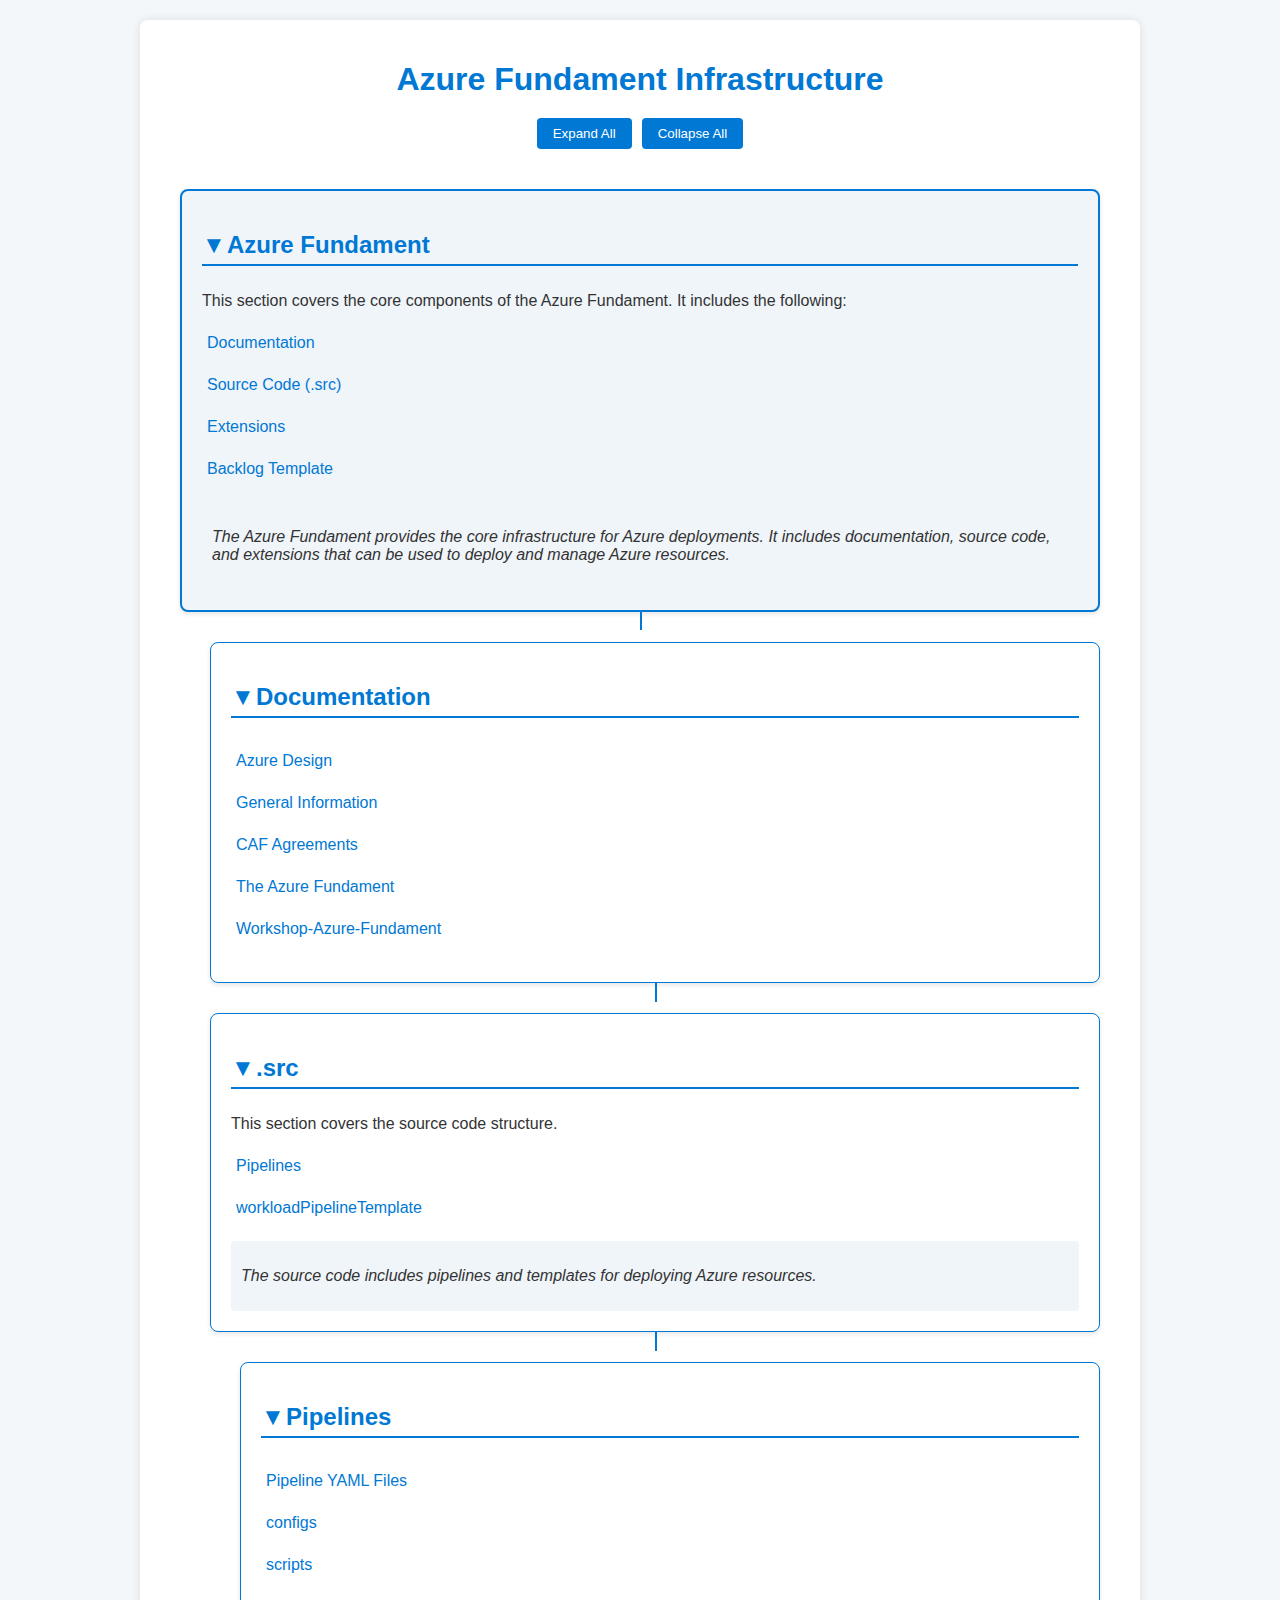
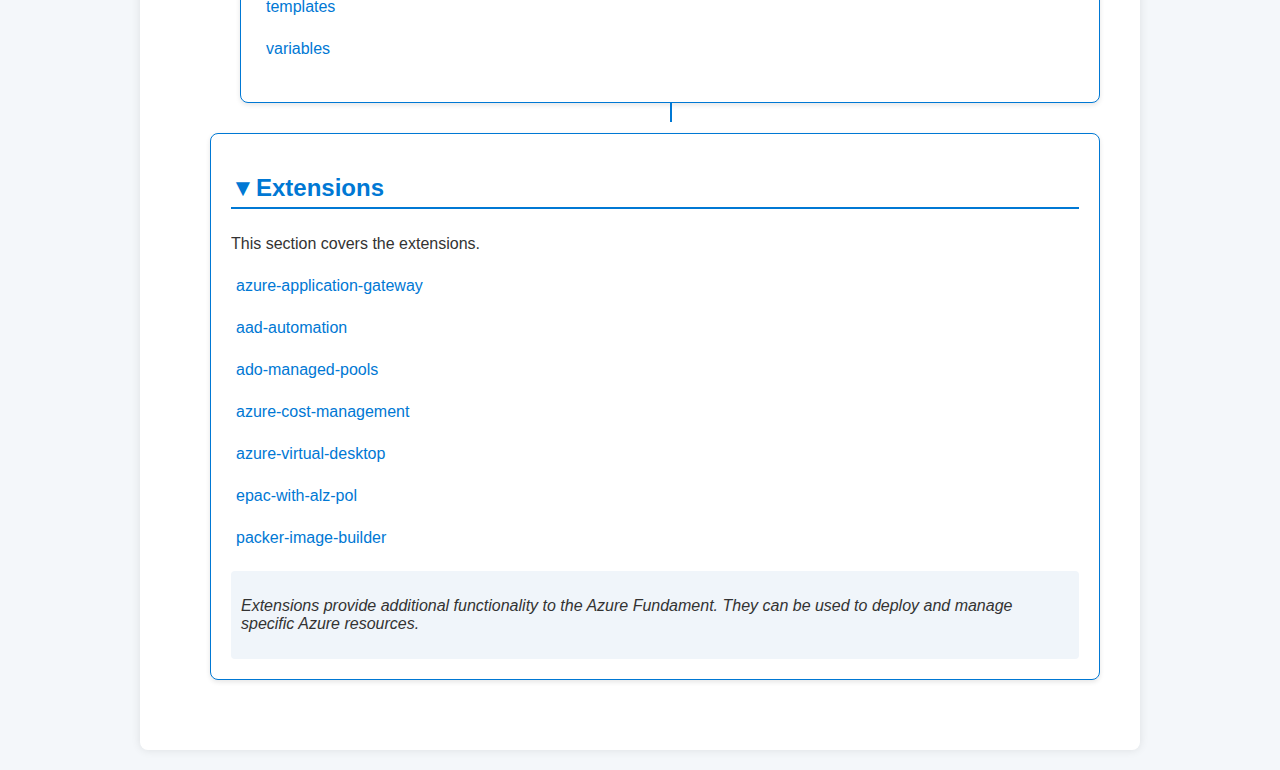
<file: index.html>
<!DOCTYPE html>
<html lang="en">
<head>
    <meta charset="UTF-8">
    <meta name="viewport" content="width=device-width, initial-scale=1.0">
    <title>Azure Fundament Infographic</title>
    <link rel="stylesheet" href="style.css">
</head>
<body>
    <div class="container">
        <h1>Azure Fundament Infrastructure</h1>
        <div class="controls">
            <button id="expand-all">Expand All</button>
            <button id="collapse-all">Collapse All</button>
        </div>
        <div id="infographic">
            <div class="section" id="azure-fundament">
                <h2>Azure Fundament</h2>
                <p>This section covers the core components of the Azure Fundament. It includes the following:</p>
                <ul>
                    <li><a href="#docs">Documentation</a></li>
                    <li><a href="#src">Source Code (.src)</a></li>
                    <li><a href="#ext">Extensions</a></li>
                    <li><a href="#">Backlog Template</a></li>
                </ul>
                <div class="description">
                    <p>The Azure Fundament provides the core infrastructure for Azure deployments. It includes documentation, source code, and extensions that can be used to deploy and manage Azure resources.</p>
                </div>
            </div>
            
            <div class="section" id="docs">
                <h2>Documentation</h2>
                <ul>
                    <li><a href="#">Azure Design</a></li>
                    <li><a href="#">General Information</a></li>
                    <li><a href="#">CAF Agreements</a></li>
                    <li><a href="#">The Azure Fundament</a></li>
                    <li><a href="#">Workshop-Azure-Fundament</a></li>
                </ul>
            </div>
            
            <div class="section" id="src">
                <h2>.src</h2>
                <p>This section covers the source code structure.</p>
                <ul>
                    <li><a href="#pipelines">Pipelines</a></li>
                    <li><a href="#">workloadPipelineTemplate</a></li>
                </ul>
                <div class="description">
                    <p>The source code includes pipelines and templates for deploying Azure resources.</p>
                </div>
            </div>
            
            <div class="section" id="pipelines">
                <h2>Pipelines</h2>
                <ul>
                    <li><a href="#">Pipeline YAML Files</a></li>
                    <li><a href="#">configs</a></li>
                    <li><a href="#">scripts</a></li>
                    <li><a href="#">templates</a></li>
                    <li><a href="#">variables</a></li>
                </ul>
            </div>
            
            <div class="section" id="ext">
                <h2>Extensions</h2>
                <p>This section covers the extensions.</p>
                <ul>
                    <li><a href="#">azure-application-gateway</a></li>
                    <li><a href="#">aad-automation</a></li>
                    <li><a href="#">ado-managed-pools</a></li>
                    <li><a href="#">azure-cost-management</a></li>
                    <li><a href="#">azure-virtual-desktop</a></li>
                    <li><a href="#">epac-with-alz-pol</a></li>
                    <li><a href="#">packer-image-builder</a></li>
                </ul>
                <div class="description">
                    <p>Extensions provide additional functionality to the Azure Fundament. They can be used to deploy and manage specific Azure resources.</p>
                </div>
            </div>
        </div>
    </div>
    <script src="script.js"></script>
</body>
</html>
</file>
<file: style.css>
/* style.css */

body {
    font-family: Arial, sans-serif;
    margin: 0;
    padding: 0;
    background-color: #f4f7fa; /* Light background */
    color: #333;
}

.container {
    max-width: 960px;
    margin: 20px auto;
    padding: 20px;
    background-color: #fff;
    border-radius: 8px;
    box-shadow: 0 0 10px rgba(0, 0, 0, 0.1);
}

h1 {
    text-align: center;
    color: #0078d4; /* Azure Blue */
    margin-bottom: 20px;
}

.controls {
    display: flex;
    justify-content: center;
    margin-bottom: 20px;
}

.controls button {
    background-color: #0078d4;
    color: white;
    border: none;
    padding: 8px 16px;
    margin: 0 5px;
    border-radius: 4px;
    cursor: pointer;
    transition: background-color 0.3s;
}

.controls button:hover {
    background-color: #005a9e;
}

#infographic {
    position: relative;
    padding: 20px;
}

/* Section Styling */
.section {
    position: relative;
    margin-bottom: 30px;
    padding: 20px;
    border: 1px solid #0078d4; /* Azure Blue */
    border-radius: 8px;
    background-color: #fff;
    box-shadow: 0 2px 5px rgba(0, 0, 0, 0.1);
    transition: all 0.3s ease;
}

.section h2 {
    font-size: 1.5em;
    margin-bottom: 10px;
    color: #0078d4; /* Azure Blue */
    border-bottom: 2px solid #0078d4;
    padding-bottom: 5px;
}

.section ul {
    list-style: none;
    padding: 0;
}

.section li {
    margin-bottom: 8px;
    padding: 5px;
    border-radius: 4px;
    transition: background-color 0.2s;
}

.section li:hover {
    background-color: #f0f5fa;
}

.section a {
    color: #0078d4;
    text-decoration: none;
    display: block;
    padding: 3px 0;
}

.section a:hover {
    text-decoration: underline;
}

.description {
    margin-top: 15px;
    padding: 10px;
    background-color: #f0f5fa;
    border-radius: 4px;
    font-style: italic;
}

/* Interactive Elements */
.section h2 {
    cursor: pointer;
    position: relative;
    padding-left: 25px;
}

.section h2::before {
    content: '▼';
    position: absolute;
    left: 0;
    transition: transform 0.3s;
}

.section.collapsed h2::before {
    transform: rotate(-90deg);
}

.section-content {
    overflow: hidden;
    transition: max-height 0.3s ease-out;
}

.section.hover {
    box-shadow: 0 5px 15px rgba(0, 120, 212, 0.3);
    transform: translateY(-2px);
}

/* Connection lines */
.section::after {
    content: '';
    position: absolute;
    top: 100%;
    left: 50%;
    width: 2px;
    height: 20px;
    background-color: #0078d4;
}

.section:last-child::after {
    display: none;
}

/* Specific section styling */
#azure-fundament {
    border-width: 2px;
    background-color: #f0f5fa;
}

#docs {
    margin-left: 30px;
}

#src {
    margin-left: 30px;
}

#pipelines {
    margin-left: 60px;
}

#ext {
    margin-left: 30px;
}
</file>
